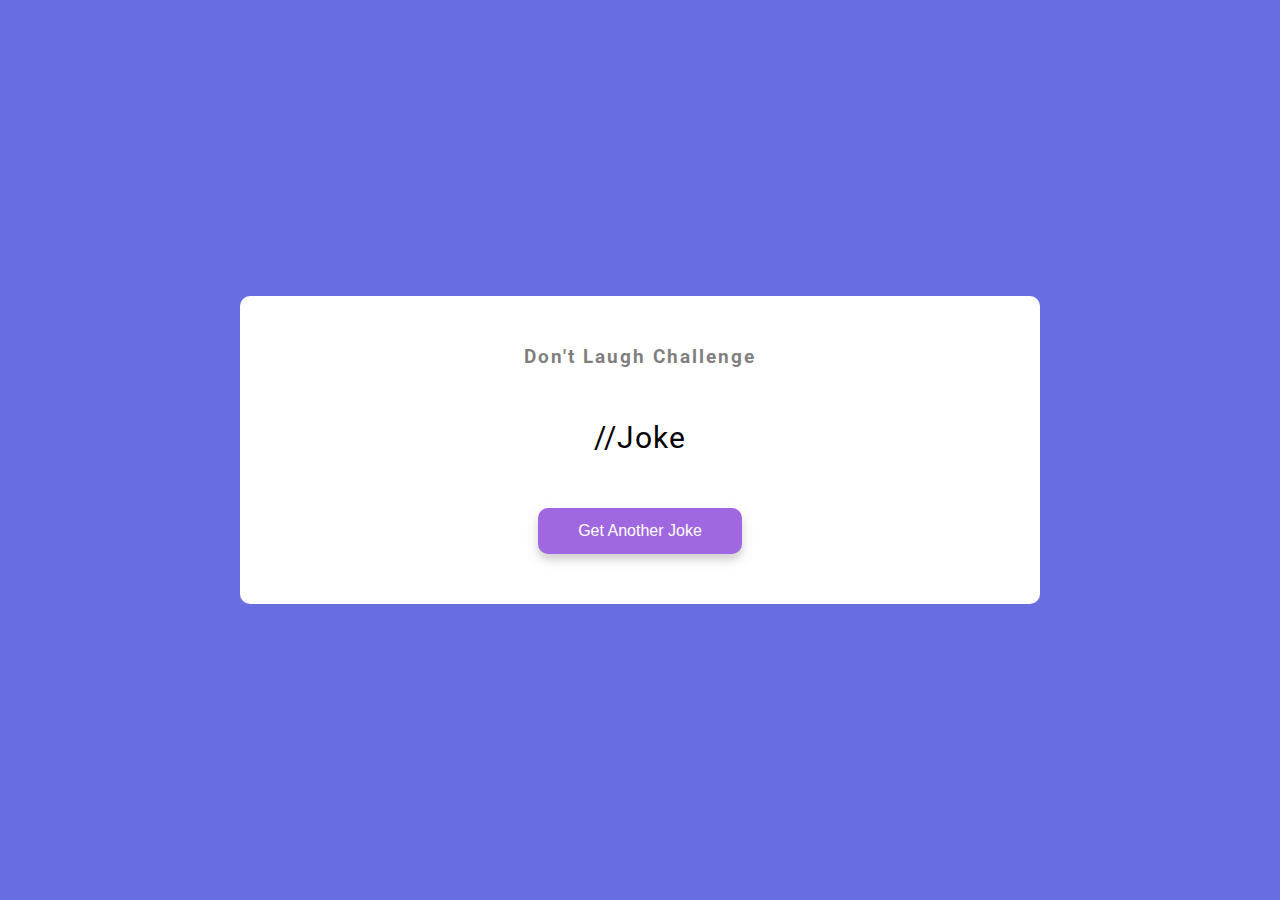
<file: Dad jokes/index.html>
<!DOCTYPE html>
<html lang="en">
  <head>
    <meta charset="UTF-8" />
    <meta name="viewport" content="width=device-width, initial-scale=1.0" />
    <link rel="stylesheet" href="style.css" />
    <title>Dad jokes</title>
  </head>
  <body>
    <div class="container">
      <h3>Don't Laugh Challenge</h3>
      <div id="joke" class="joke">//Joke</div>
      <button id="jokeBtn" class="btn">Get Another Joke</button>
    </div>

    <script src="script.js"></script>
  </body>
</html>
</file>
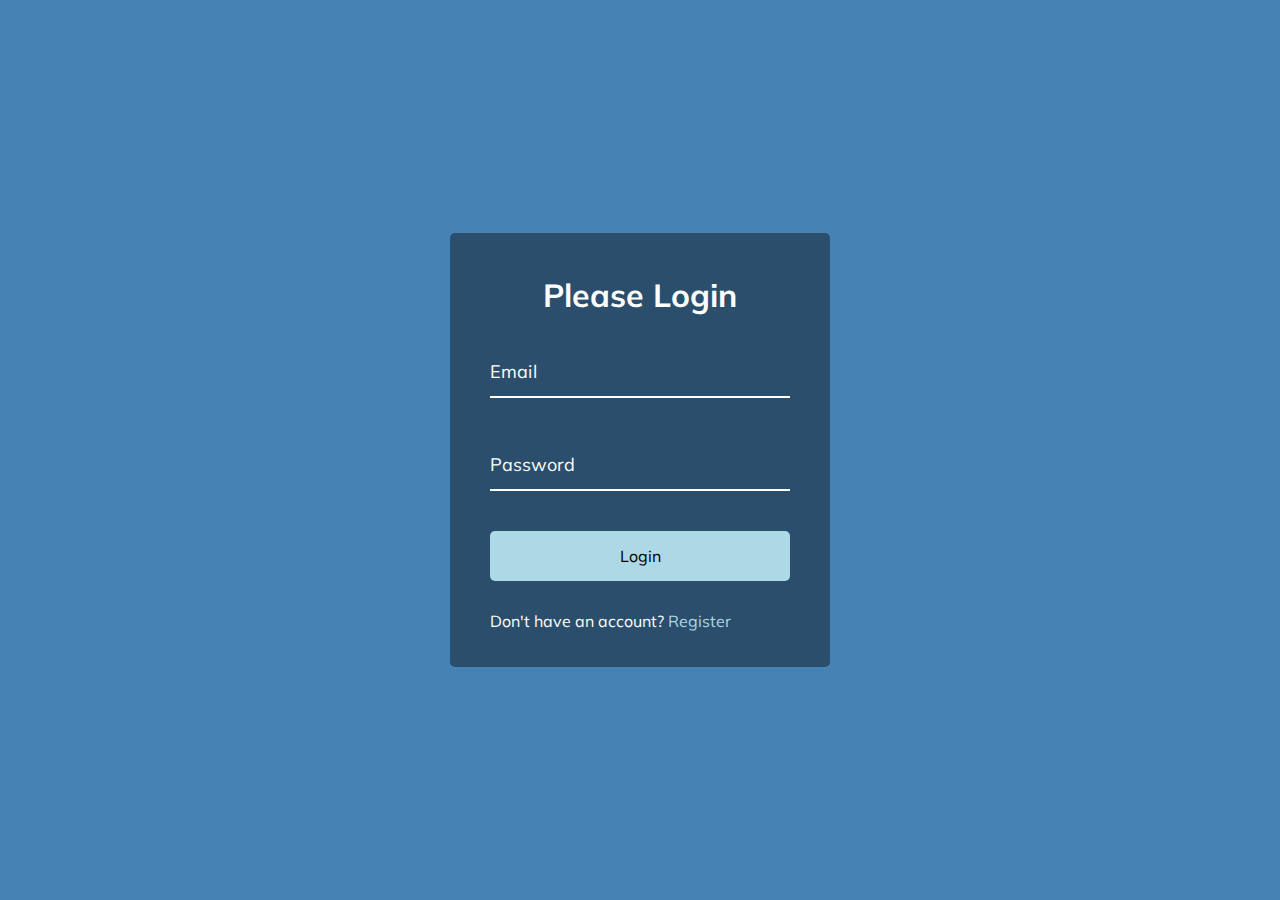
<file: form wave animation/index.html>
<!DOCTYPE html>
<html lang="en">
  <head>
    <meta charset="UTF-8" />
    <meta name="viewport" content="width=device-width, initial-scale=1.0" />
    <link rel="stylesheet" href="style.css" />
    <title>Form input wave</title>
  </head>
  <body>
    <div class="container">
      <h1>Please Login</h1>
      <form>
        <div class="form-control">
          <input type="text" required />
          <label>Email</label>
        </div>

        <div class="form-control">
          <input type="text" required />
          <label>Password</label>
        </div>
        <button class="btn">Login</button>
        <p class="text">Don't have an account? <a href="#">Register</a></p>
      </form>
    </div>
    <script src="script.js"></script>
  </body>
</html>
</file>
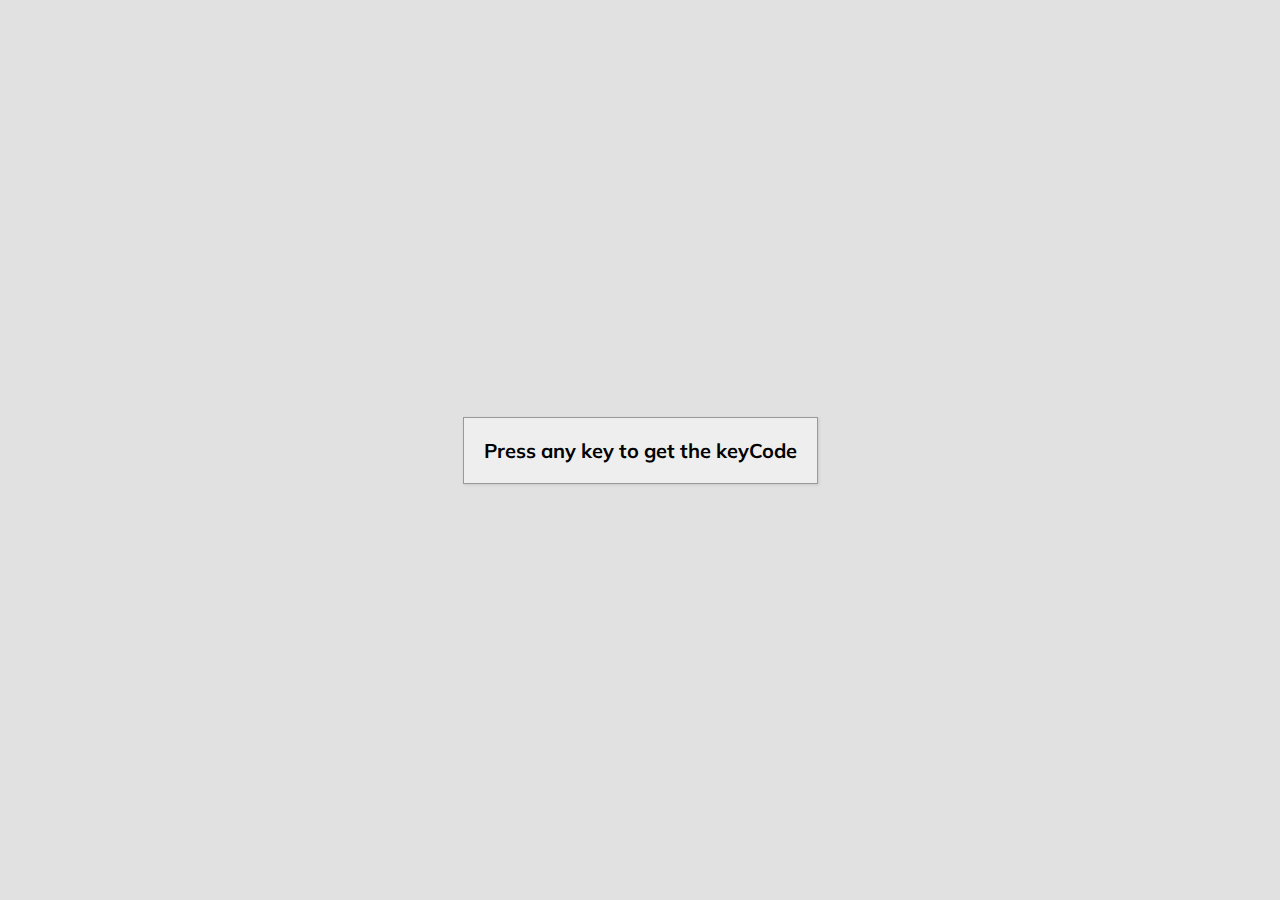
<file: keyCodes/index.html>
<!DOCTYPE html>
<html lang="en">
  <head>
    <meta charset="UTF-8" />
    <meta name="viewport" content="width=device-width, initial-scale=1.0" />
    <link rel="stylesheet" href="style.css" />
    <title>Key Codes</title>
  </head>
  <body>
    <div id="insert">
      <div class="key text">Press any key to get the keyCode</div>
    </div>
    <script src="script.js"></script>
  </body>
</html>
</file>
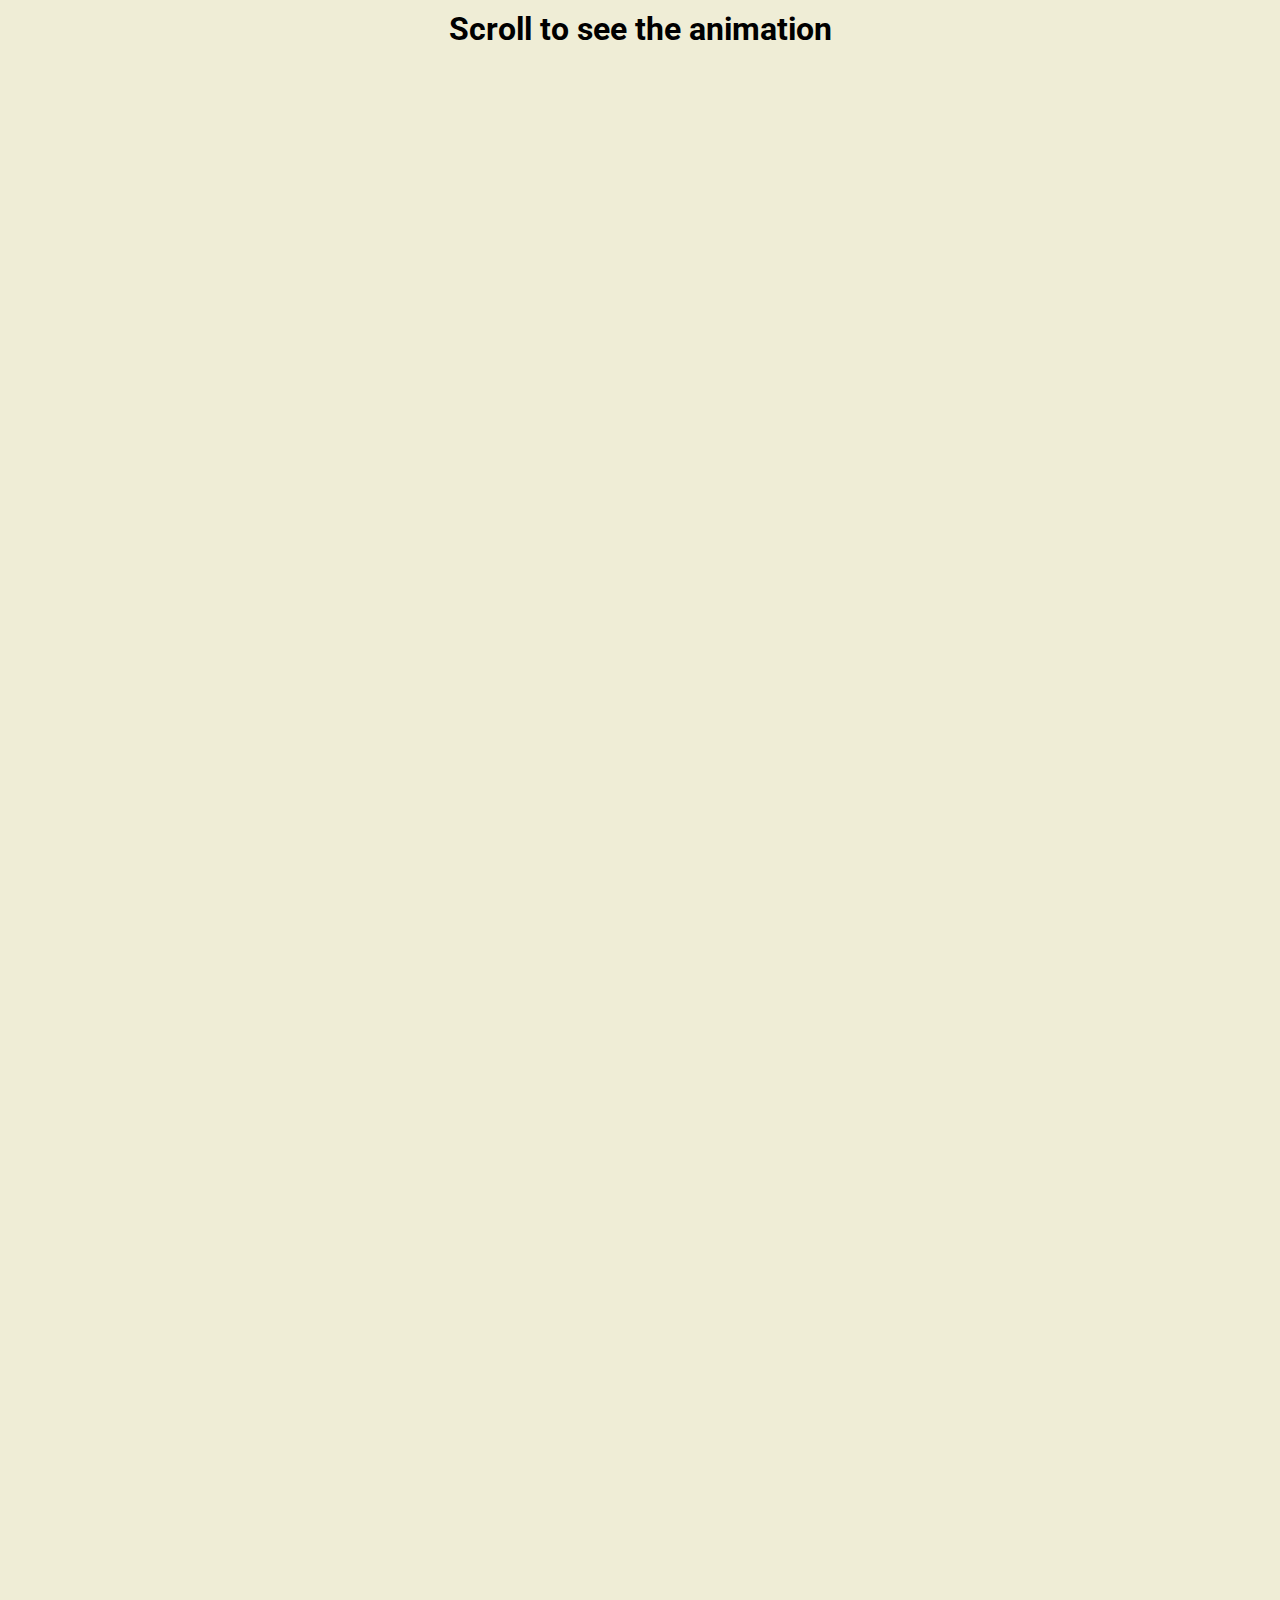
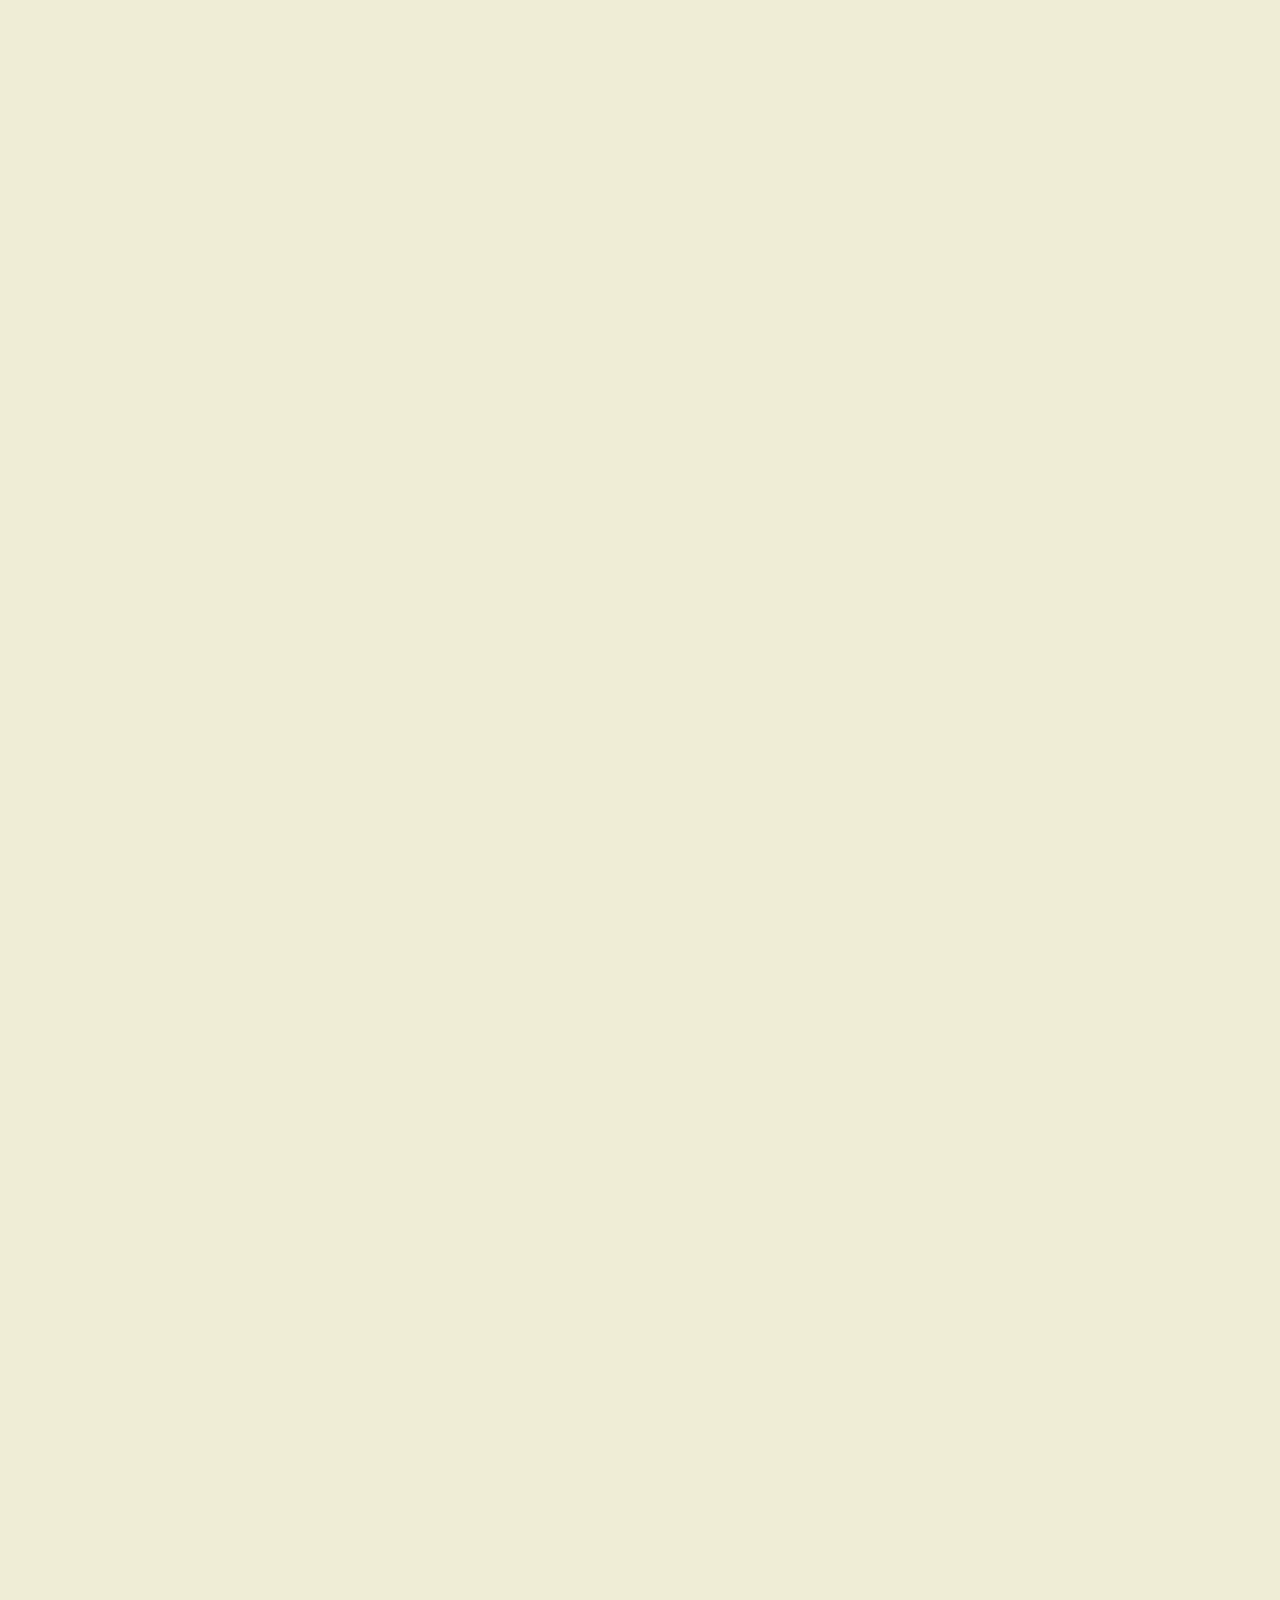
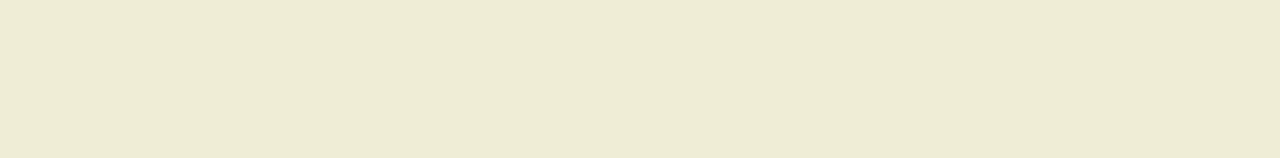
<file: starter - Copy/index.html>
<!DOCTYPE html>
<html lang="en">
  <head>
    <meta charset="UTF-8" />
    <meta name="viewport" content="width=device-width, initial-scale=1.0" />
    <link rel="stylesheet" href="style.css" />
    <title>My Project</title>
  </head>
  <body>
    <h1>Scroll to see the animation</h1>
    <div class="box"><h2>Content</h2></div>
    <div class="box"><h2>Content</h2></div>
    <div class="box"><h2>Content</h2></div>
    <div class="box"><h2>Content</h2></div>
    <div class="box"><h2>Content</h2></div>
    <div class="box"><h2>Content</h2></div>
    <div class="box"><h2>Content</h2></div>
    <div class="box"><h2>Content</h2></div>
    <div class="box"><h2>Content</h2></div>
    <div class="box"><h2>Content</h2></div>
    <div class="box"><h2>Content</h2></div>
    <div class="box"><h2>Content</h2></div>
    <div class="box"><h2>Content</h2></div>
    <div class="box"><h2>Content</h2></div>
    <div class="box"><h2>Content</h2></div>
    <script src="script.js"></script>
  </body>
</html>
</file>
<file: Dad jokes/style.css>
@import url("https://fonts.googleapis.com/css2?family=Roboto:wght@400;700&display=swap");

* {
  box-sizing: border-box;
}

body {
  background-color: #686de0;
  font-family: "Roboto", sans-serif;
  display: flex;
  flex-direction: column;
  align-items: center;
  justify-content: center;
  height: 100vh;
  overflow: hidden;
  margin: 0;
  padding: 20px;
}

.container {
  background-color: #fff;
  border-radius: 10px;
  box-shadow: 0 10px 20px rgba(0, 0, 0, 0.1), 0 6px 6px rgba(0, 0, 0, 0, 0.1);
  padding: 50px 20px;
  text-align: center;
  max-width: 100%;
  width: 800px;
}

h3 {
  margin: 0;
  opacity: 0.5;
  letter-spacing: 2px;
}

.joke {
  font-size: 30px;
  letter-spacing: 1px;
  line-height: 40px;
  margin: 50px auto;
  max-width: 600px;
}

.btn {
  background-color: #9f68e0;
  color: #fff;
  border: 0;
  border-radius: 10px;
  box-shadow: 0 5px 15px rgba(0, 0, 0, 0.1), 0 6px 6px rgba(0, 0, 0, 0.1);
  padding: 14px 40px;
  font-size: 16px;
}

.btn:active {
  transform: scale(0.98);
}

.btn:focus {
  outline: 0;
}
</file>
<file: form wave animation/style.css>
@import url("https://fonts.googleapis.com/css2?family=Muli:wght@400;700&display=swap");

* {
  box-sizing: border-box;
}

body {
  background-color: steelblue;
  color: #fff;
  font-family: "Muli", sans-serif;
  display: flex;
  flex-direction: column;
  align-items: center;
  justify-content: center;
  height: 100vh;
  overflow: hidden;
  margin: 0;
}

.container {
  background-color: rgba(0, 0, 0, 0.4);
  padding: 20px 40px;
  border-radius: 5px;
}

.container h1 {
  text-align: center;
  margin-bottom: 30px;
}

.container a {
  text-decoration: none;
  color: lightblue;
}

.btn {
  cursor: pointer;
  display: inline-block;
  width: 100%;
  background: lightblue;
  padding: 15px;
  font-family: inherit;
  font-size: 16px;
  border: 0;
  border-radius: 5px;
}

.btn:focus {
  outline: 0;
}

.btn:active {
  transform: scale(0.98);
}

.text {
  margin-top: 30px;
}

.form-control {
  position: relative;
  margin: 20px 0 40px;
  width: 300px;
}

.form-control input {
  background-color: transparent;
  border: 0;
  border-bottom: 2px #fff solid;
  display: block;
  width: 100%;
  padding: 15px 0;
  font-size: 18px;
  color: #fff;
}

.form-control input:focus,
.form-control input:valid {
  outline: 0;
  border-bottom-color: lightblue;
}

.form-control label {
  position: absolute;
  top: 15px;
  left: 0;
}

.form-control label span {
  display: inline-block;
  font-size: 18px;
  min-width: 5px;
  transition: 0.3s cubic-bezier(0.68, -0.55, 0.265, 1.55);
}

.form-control input:focus + label span,
.form-control input:valid + label span {
  color: lightblue;
  transform: translateY(-30px);
}
</file>
<file: keyCodes/style.css>
@import url("https://fonts.googleapis.com/css?family=Muli&display=swap");

* {
  box-sizing: border-box;
}

body {
  background-color: #e1e1e1;
  font-family: "Muli", sans-serif;
  display: flex;
  text-align: center;
  align-items: center;
  justify-content: center;
  height: 100vh;
  overflow: hidden;
  margin: 0;
}

.key {
  border: 1px solid #999;
  background-color: #eee;
  box-shadow: 1px 1px 3px rgba(0, 0, 0, 0.1);
  display: inline-flex;
  align-items: center;
  font-size: 20px;
  padding: 20px;
  flex-direction: column;
  margin: 10px;
  font-weight: bold;
  margin: 10px;
  min-width: 150px;
  position: relative;
}

.key small {
  position: absolute;
  top: -24px;
  left: 0;
  text-align: center;
  width: 100%;
  color: #555;
  font-size: 14px;
}
.text {
  display: block;
}
</file>
<file: starter - Copy/style.css>
@import url("https://fonts.googleapis.com/css2?family=Roboto:wght@400;700&display=swap");

* {
  box-sizing: border-box;
}

body {
  background-color: #efedd6;
  font-family: "Roboto", sans-serif;
  display: flex;
  flex-direction: column;
  align-items: center;
  justify-content: center;
  margin: 0;
  overflow-x: hidden;
}

h1 {
  margin: 10px;
}

.box {
  background-color: steelblue;
  color: #fff;
  display: flex;
  align-items: center;
  justify-content: center;
  width: 400px;
  height: 200px;
  margin: 10px;
  border-radius: 10px;
  box-shadow: 2px 4px 5px rgba(0, 0, 0, 0.3);
  transform: translateX(400%);
  transition: transform 0.4s ease;
}

.box:nth-of-type(even) {
  transform: translateX(-400%);
}

.box.show {
  transform: translateX(0);
}

.box h2 {
  font-size: 45px;
}
</file>
